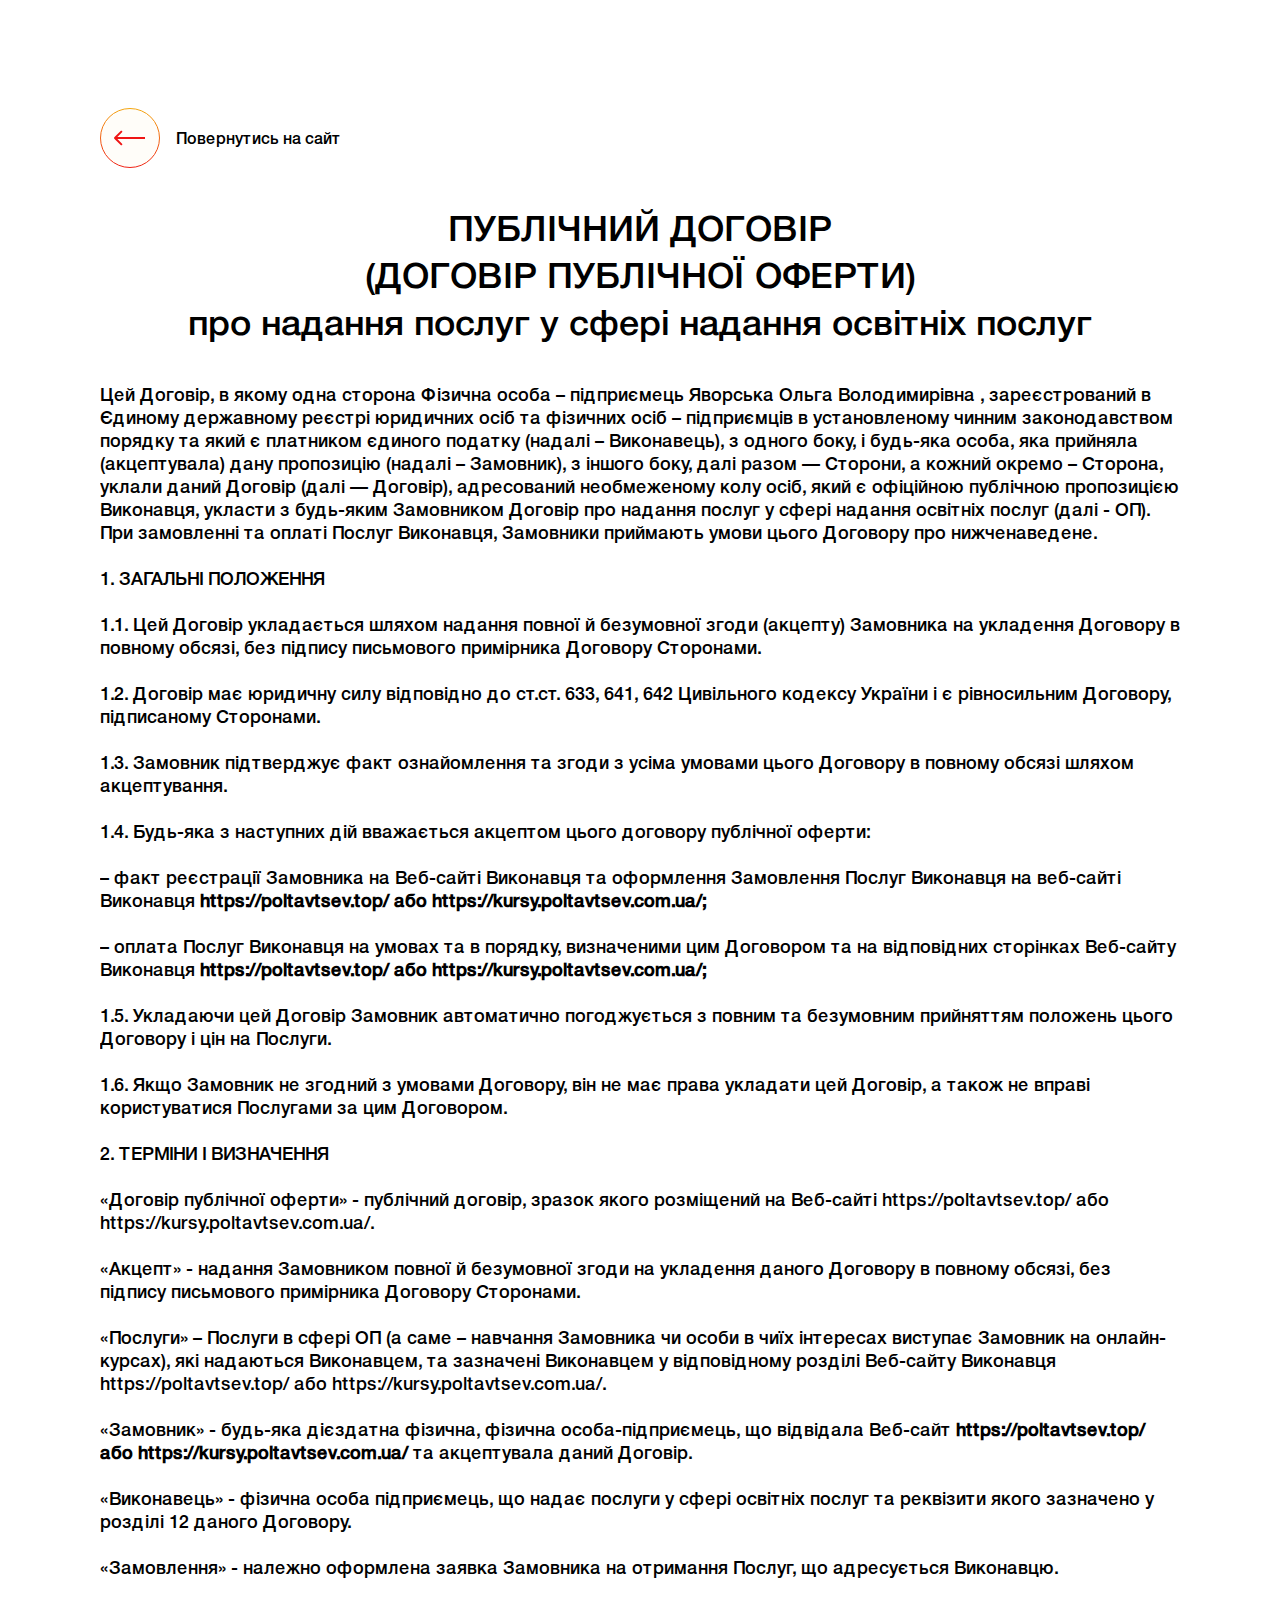
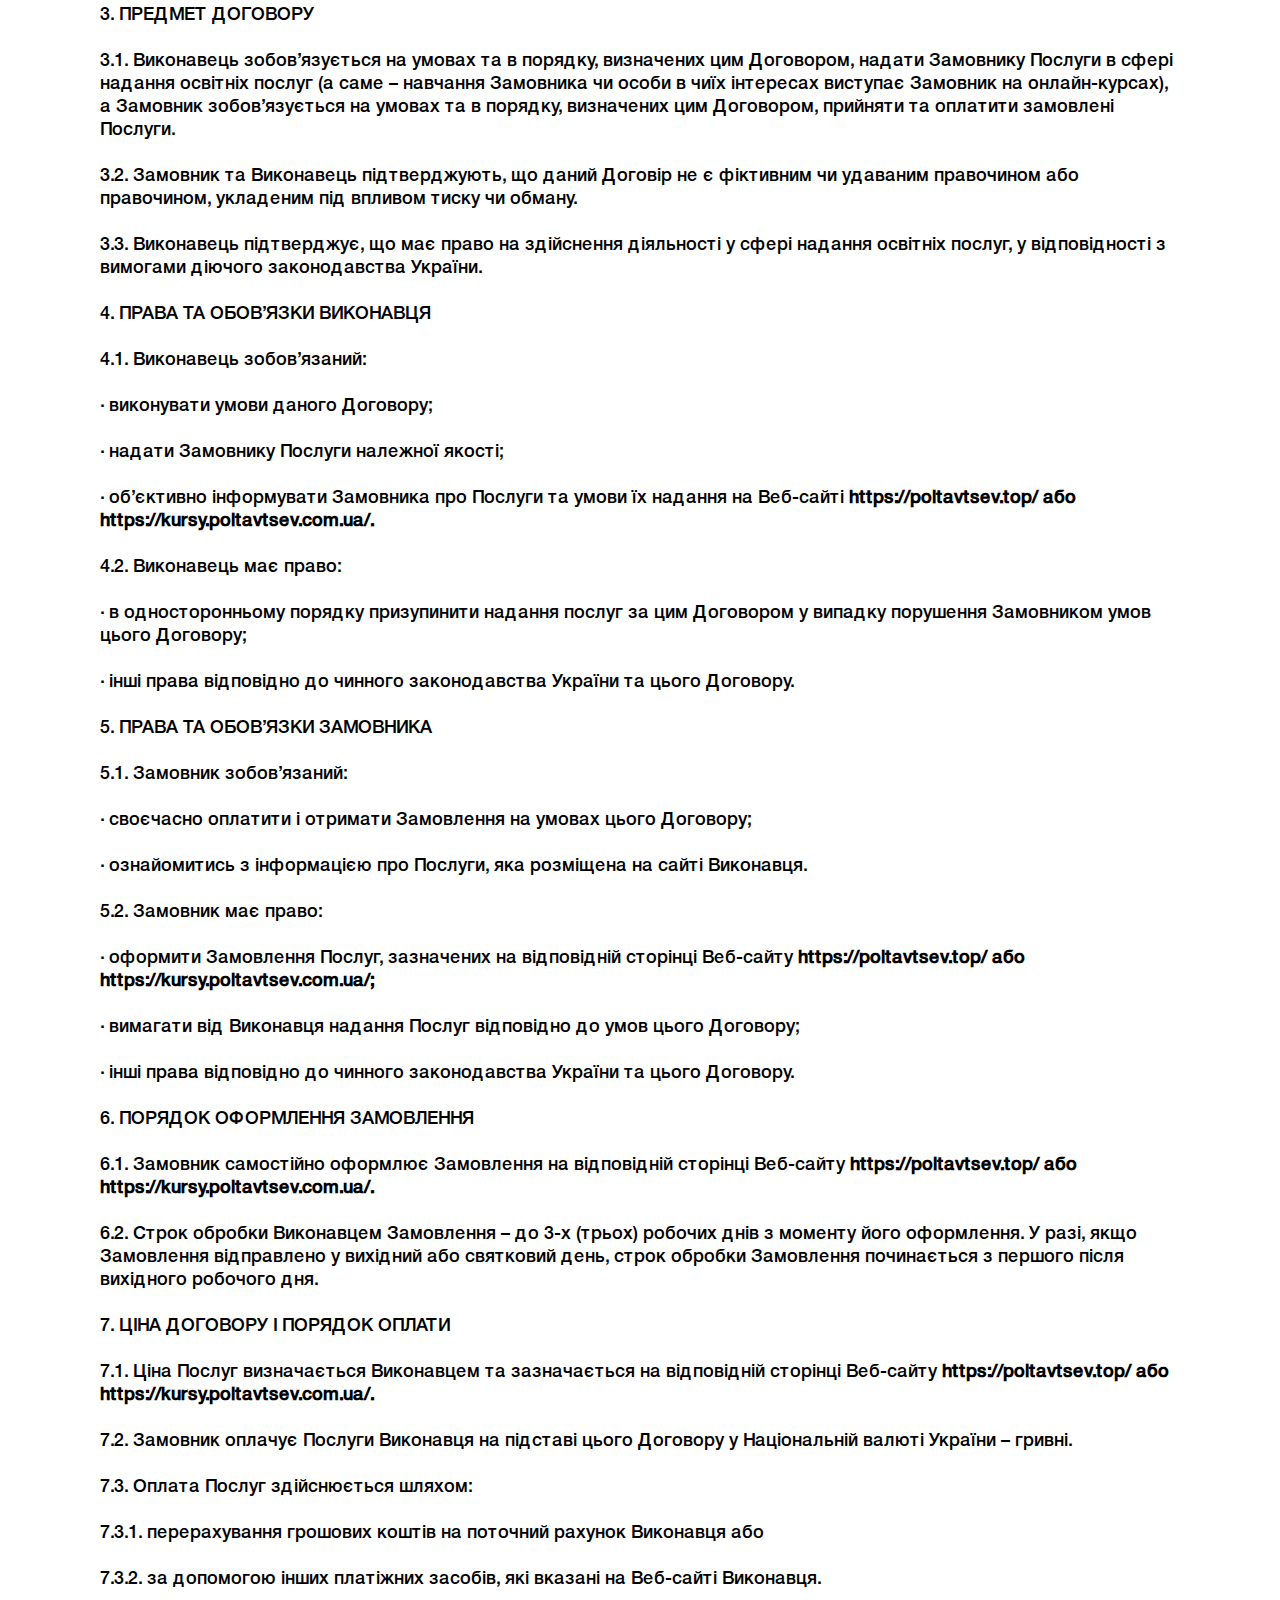
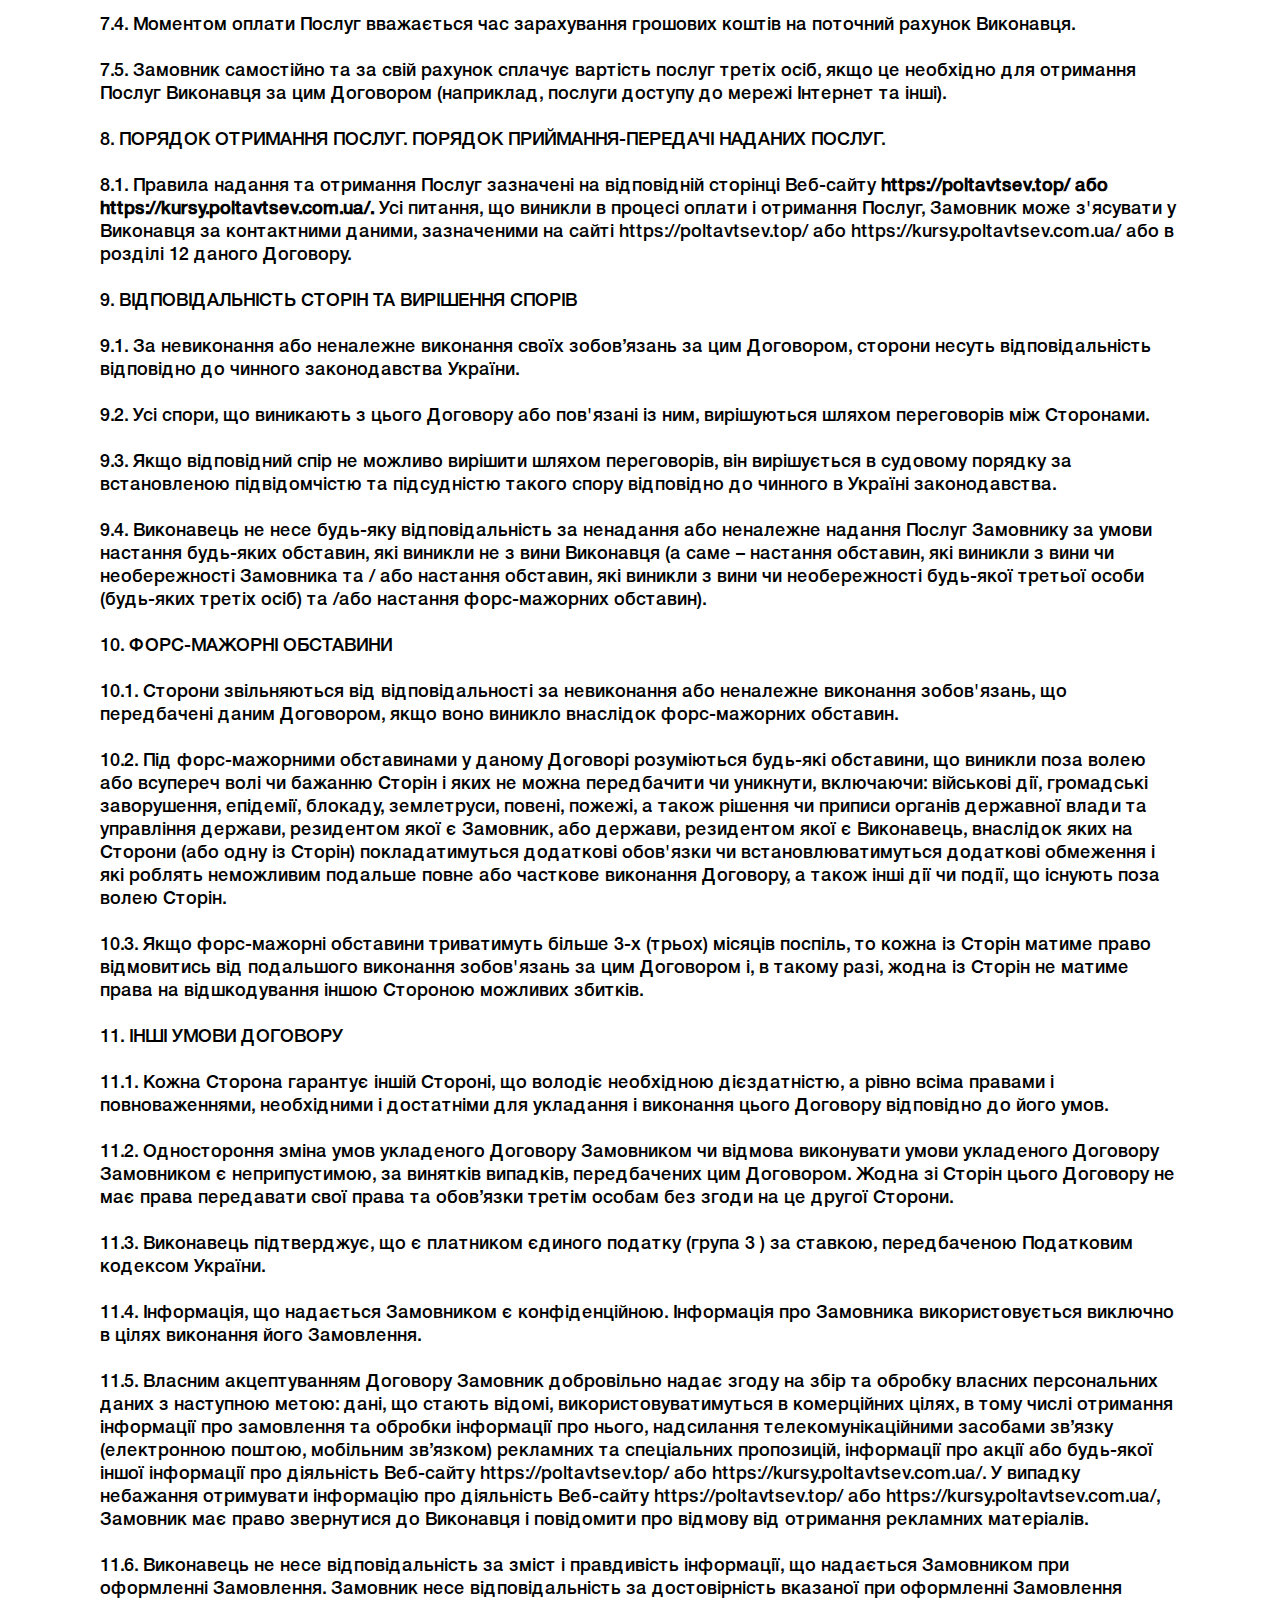
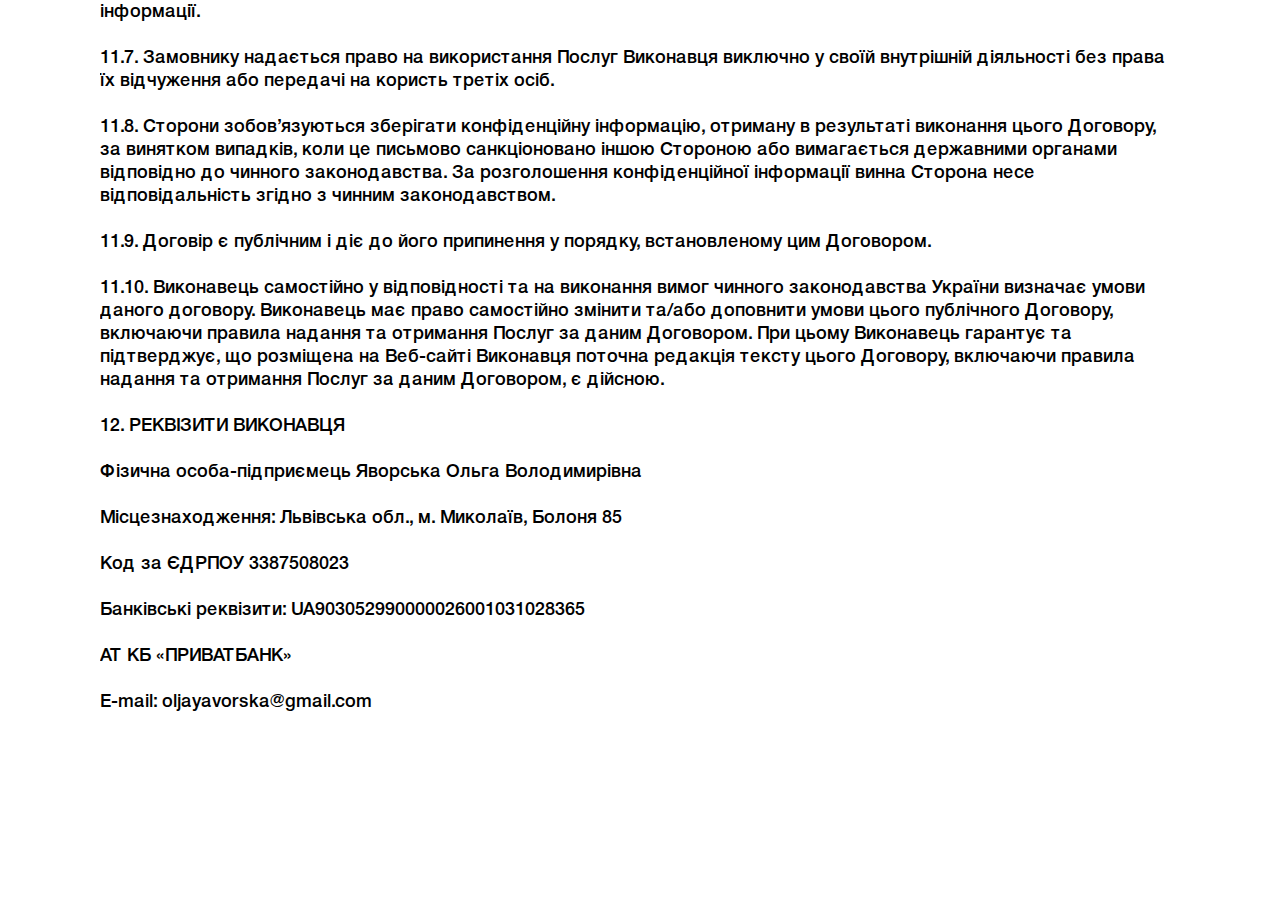
<file: public.html>
<!DOCTYPE html>
<html lang="en">
<head>
    <meta charset="UTF-8">
    <meta name="viewport" content="width=device-width, initial-scale=1.0">
    <title>Договір публічної оферти</title>
    <link rel="stylesheet" href="pages/PublicContract/css/style.css">
    <link rel="stylesheet" href="pages/PublicContract/css/fonts.css">
</head>
<body>
    <section class="selection">
    <div class="div">
        <a href="index.html"><img class="img" src="pages/PrivacyPolicy/images/btn_up.svg" alt="img"></a>
     <p> Повернутись на сайт
     </p>
    </div>
    <p class="top">
    ПУБЛІЧНИЙ ДОГОВІР<br> (ДОГОВІР ПУБЛІЧНОЇ ОФЕРТИ)<br> про надання послуг у сфері надання освітніх послуг
    </p>
    <pre class="main">
Цей Договір, в якому одна сторона Фізична особа – підприємець Яворська Ольга Володимирівна , зареєстрований в Єдиному державному реєстрі юридичних осіб та фізичних осіб – підприємців в установленому чинним законодавством порядку та який є платником єдиного податку (надалі – Виконавець), з одного боку, і будь-яка особа, яка прийняла (акцептувала) дану пропозицію (надалі – Замовник), з іншого боку, далі разом — Сторони, а кожний окремо – Сторона, уклали даний Договір (далі — Договір), адресований необмеженому колу осіб, який є офіційною публічною пропозицією Виконавця, укласти з будь-яким Замовником Договір про надання послуг у сфері надання освітніх послуг (далі - ОП). При замовленні та оплаті Послуг Виконавця, Замовники приймають умови цього Договору про нижченаведене.

1. ЗАГАЛЬНІ ПОЛОЖЕННЯ

1.1. Цей Договір укладається шляхом надання повної й безумовної згоди (акцепту) Замовника на укладення Договору в повному обсязі, без підпису письмового примірника Договору Сторонами.

1.2. Договір має юридичну силу відповідно до ст.ст. 633, 641, 642 Цивільного кодексу України і є рівносильним Договору, підписаному Сторонами.

1.3. Замовник підтверджує факт ознайомлення та згоди з усіма умовами цього Договору в повному обсязі шляхом акцептування.

1.4. Будь-яка з наступних дій вважається акцептом цього договору публічної оферти:

– факт реєстрації Замовника на Веб-сайті Виконавця та оформлення Замовлення Послуг Виконавця на веб-сайті Виконавця<b> https://poltavtsev.top/ або https://kursy.poltavtsev.com.ua/;</b>

– оплата Послуг Виконавця на умовах та в порядку, визначеними цим Договором та на відповідних сторінках Веб-сайту Виконавця <b>https://poltavtsev.top/ або https://kursy.poltavtsev.com.ua/;</b>

1.5. Укладаючи цей Договір Замовник автоматично погоджується з повним та безумовним прийняттям положень цього Договору і цін на Послуги.

1.6. Якщо Замовник не згодний з умовами Договору, він не має права укладати цей Договір, а також не вправі користуватися Послугами за цим Договором.

2. ТЕРМІНИ І ВИЗНАЧЕННЯ

«Договір публічної оферти» - публічний договір, зразок якого розміщений на Веб-сайті https://poltavtsev.top/ або https://kursy.poltavtsev.com.ua/.

«Акцепт» - надання Замовником повної й безумовної згоди на укладення даного Договору в повному обсязі, без підпису письмового примірника Договору Сторонами.

«Послуги» – Послуги в сфері ОП (а саме – навчання Замовника чи особи в чиїх інтересах виступає Замовник на онлайн-курсах), які надаються Виконавцем, та зазначені Виконавцем у відповідному розділі Веб-сайту Виконавця https://poltavtsev.top/ або https://kursy.poltavtsev.com.ua/.

«Замовник» - будь-яка дієздатна фізична, фізична особа-підприємець, що відвідала Веб-сайт <b>https://poltavtsev.top/ або https://kursy.poltavtsev.com.ua/</b> та акцептувала даний Договір.

«Виконавець» - фізична особа підприємець, що надає послуги у сфері освітніх послуг та реквізити якого зазначено у розділі 12 даного Договору.

«Замовлення» - належно оформлена заявка Замовника на отримання Послуг, що адресується Виконавцю.

3. ПРЕДМЕТ ДОГОВОРУ

3.1. Виконавець зобов’язується на умовах та в порядку, визначених цим Договором, надати Замовнику Послуги в сфері надання освітніх послуг (а саме – навчання Замовника чи особи в чиїх інтересах виступає Замовник на онлайн-курсах), а Замовник зобов’язується на умовах та в порядку, визначених цим Договором, прийняти та оплатити замовлені Послуги.

3.2. Замовник та Виконавець підтверджують, що даний Договір не є фіктивним чи удаваним правочином або правочином, укладеним під впливом тиску чи обману.

3.3. Виконавець підтверджує, що має право на здійснення діяльності у сфері надання освітніх послуг, у відповідності з вимогами діючого законодавства України.

4. ПРАВА ТА ОБОВ’ЯЗКИ ВИКОНАВЦЯ

4.1. Виконавець зобов’язаний:

· виконувати умови даного Договору;

· надати Замовнику Послуги належної якості;

· об’єктивно інформувати Замовника про Послуги та умови їх надання на Веб-сайті <b>https://poltavtsev.top/ або https://kursy.poltavtsev.com.ua/.</b>

4.2. Виконавець має право:

· в односторонньому порядку призупинити надання послуг за цим Договором у випадку порушення Замовником умов цього Договору;

· інші права відповідно до чинного законодавства України та цього Договору.

5. ПРАВА ТА ОБОВ’ЯЗКИ ЗАМОВНИКА

5.1. Замовник зобов’язаний:

· своєчасно оплатити і отримати Замовлення на умовах цього Договору;

· ознайомитись з інформацією про Послуги, яка розміщена на сайті Виконавця.

5.2. Замовник має право:

· оформити Замовлення Послуг, зазначених на відповідній сторінці Веб-сайту <b>https://poltavtsev.top/ або https://kursy.poltavtsev.com.ua/;</b>

· вимагати від Виконавця надання Послуг відповідно до умов цього Договору;

· інші права відповідно до чинного законодавства України та цього Договору.

6. ПОРЯДОК ОФОРМЛЕННЯ ЗАМОВЛЕННЯ

6.1. Замовник самостійно оформлює Замовлення на відповідній сторінці Веб-сайту <b>https://poltavtsev.top/ або https://kursy.poltavtsev.com.ua/.</b>

6.2. Строк обробки Виконавцем Замовлення – до 3-х (трьох) робочих днів з моменту його оформлення. У разі, якщо Замовлення відправлено у вихідний або святковий день, строк обробки Замовлення починається з першого після вихідного робочого дня.

7. ЦІНА ДОГОВОРУ І ПОРЯДОК ОПЛАТИ

7.1. Ціна Послуг визначається Виконавцем та зазначається на відповідній сторінці Веб-сайту <b>https://poltavtsev.top/ або https://kursy.poltavtsev.com.ua/.</b>

7.2. Замовник оплачує Послуги Виконавця на підставі цього Договору у Національній валюті України – гривні.

7.3. Оплата Послуг здійснюється шляхом:

7.3.1. перерахування грошових коштів на поточний рахунок Виконавця або

7.3.2. за допомогою інших платіжних засобів, які вказані на Веб-сайті Виконавця.

7.4. Моментом оплати Послуг вважається час зарахування грошових коштів на поточний рахунок Виконавця.

7.5. Замовник самостійно та за свій рахунок сплачує вартість послуг третіх осіб, якщо це необхідно для отримання Послуг Виконавця за цим Договором (наприклад, послуги доступу до мережі Інтернет та інші).

8. ПОРЯДОК ОТРИМАННЯ ПОСЛУГ. ПОРЯДОК ПРИЙМАННЯ-ПЕРЕДАЧІ НАДАНИХ ПОСЛУГ.

8.1. Правила надання та отримання Послуг зазначені на відповідній сторінці Веб-сайту <b>https://poltavtsev.top/ або https://kursy.poltavtsev.com.ua/.</b> Усі питання, що виникли в процесі оплати і отримання Послуг, Замовник може з'ясувати у Виконавця за контактними даними, зазначеними на сайті https://poltavtsev.top/ або https://kursy.poltavtsev.com.ua/ або в розділі 12 даного Договору.

9. ВІДПОВІДАЛЬНІСТЬ СТОРІН ТА ВИРІШЕННЯ СПОРІВ

9.1. За невиконання або неналежне виконання своїх зобов’язань за цим Договором, сторони несуть відповідальність відповідно до чинного законодавства України.

9.2. Усі спори, що виникають з цього Договору або пов'язані із ним, вирішуються шляхом переговорів між Сторонами.

9.3. Якщо відповідний спір не можливо вирішити шляхом переговорів, він вирішується в судовому порядку за встановленою підвідомчістю та підсудністю такого спору відповідно до чинного в Україні законодавства.

9.4. Виконавець не несе будь-яку відповідальність за ненадання або неналежне надання Послуг Замовнику за умови настання будь-яких обставин, які виникли не з вини Виконавця (а саме – настання обставин, які виникли з вини чи необережності Замовника та / або настання обставин, які виникли з вини чи необережності будь-якої третьої особи (будь-яких третіх осіб) та /або настання форс-мажорних обставин).

10. ФОРС-МАЖОРНІ ОБСТАВИНИ

10.1. Сторони звільняються від відповідальності за невиконання або неналежне виконання зобов'язань, що передбачені даним Договором, якщо воно виникло внаслідок форс-мажорних обставин.

10.2. Під форс-мажорними обставинами у даному Договорі розуміються будь-які обставини, що виникли поза волею або всупереч волі чи бажанню Сторін і яких не можна передбачити чи уникнути, включаючи: військові дії, громадські заворушення, епідемії, блокаду, землетруси, повені, пожежі, а також рішення чи приписи органів державної влади та управління держави, резидентом якої є Замовник, або держави, резидентом якої є Виконавець, внаслідок яких на Сторони (або одну із Сторін) покладатимуться додаткові обов'язки чи встановлюватимуться додаткові обмеження і які роблять неможливим подальше повне або часткове виконання Договору, а також інші дії чи події, що існують поза волею Сторін.

10.3. Якщо форс-мажорні обставини триватимуть більше 3-х (трьох) місяців поспіль, то кожна із Сторін матиме право відмовитись від подальшого виконання зобов'язань за цим Договором і, в такому разі, жодна із Сторін не матиме права на відшкодування іншою Стороною можливих збитків.

11. ІНШІ УМОВИ ДОГОВОРУ

11.1. Кожна Сторона гарантує іншій Стороні, що володіє необхідною дієздатністю, а рівно всіма правами і повноваженнями, необхідними і достатніми для укладання і виконання цього Договору відповідно до його умов.

11.2. Одностороння зміна умов укладеного Договору Замовником чи відмова виконувати умови укладеного Договору Замовником є неприпустимою, за винятків випадків, передбачених цим Договором. Жодна зі Сторін цього Договору не має права передавати свої права та обов’язки третім особам без згоди на це другої Сторони.

11.3. Виконавець підтверджує, що є платником єдиного податку (група 3 ) за ставкою, передбаченою Податковим кодексом України.

11.4. Інформація, що надається Замовником є конфіденційною. Інформація про Замовника використовується виключно в цілях виконання його Замовлення.

11.5. Власним акцептуванням Договору Замовник добровільно надає згоду на збір та обробку власних персональних даних з наступною метою: дані, що стають відомі, використовуватимуться в комерційних цілях, в тому числі отримання інформації про замовлення та обробки інформації про нього, надсилання телекомунікаційними засобами зв’язку (електронною поштою, мобільним зв’язком) рекламних та спеціальних пропозицій, інформації про акції або будь-якої іншої інформації про діяльність Веб-сайту https://poltavtsev.top/ або https://kursy.poltavtsev.com.ua/. У випадку небажання отримувати інформацію про діяльність Веб-сайту https://poltavtsev.top/ або https://kursy.poltavtsev.com.ua/, Замовник має право звернутися до Виконавця і повідомити про відмову від отримання рекламних матеріалів.

11.6. Виконавець не несе відповідальність за зміст і правдивість інформації, що надається Замовником при оформленні Замовлення. Замовник несе відповідальність за достовірність вказаної при оформленні Замовлення інформації.

11.7. Замовнику надається право на використання Послуг Виконавця виключно у своїй внутрішній діяльності без права їх відчуження або передачі на користь третіх осіб.

11.8. Сторони зобов’язуються зберігати конфіденційну інформацію, отриману в результаті виконання цього Договору, за винятком випадків, коли це письмово санкціоновано іншою Стороною або вимагається державними органами відповідно до чинного законодавства. За розголошення конфіденційної інформації винна Сторона несе відповідальність згідно з чинним законодавством.

11.9. Договір є публічним і діє до його припинення у порядку, встановленому цим Договором. 

11.10. Виконавець самостійно у відповідності та на виконання вимог чинного законодавства України визначає умови даного договору. Виконавець має право самостійно змінити та/або доповнити умови цього публічного Договору, включаючи правила надання та отримання Послуг за даним Договором. При цьому Виконавець гарантує та підтверджує, що розміщена на Веб-сайті Виконавця поточна редакція тексту цього Договору, включаючи правила надання та отримання Послуг за даним Договором, є дійсною.

12. РЕКВІЗИТИ ВИКОНАВЦЯ

Фізична особа-підприємець Яворська Ольга Володимирівна

Місцезнаходження: Львівська обл., м. Миколаїв, Болоня 85

Код за ЄДРПОУ 3387508023

Банківські реквізити: UA903052990000026001031028365

АТ КБ «ПРИВАТБАНК»

E-mail: oljayavorska@gmail.com
    </pre>
</section>
</body>
</html>
</file>
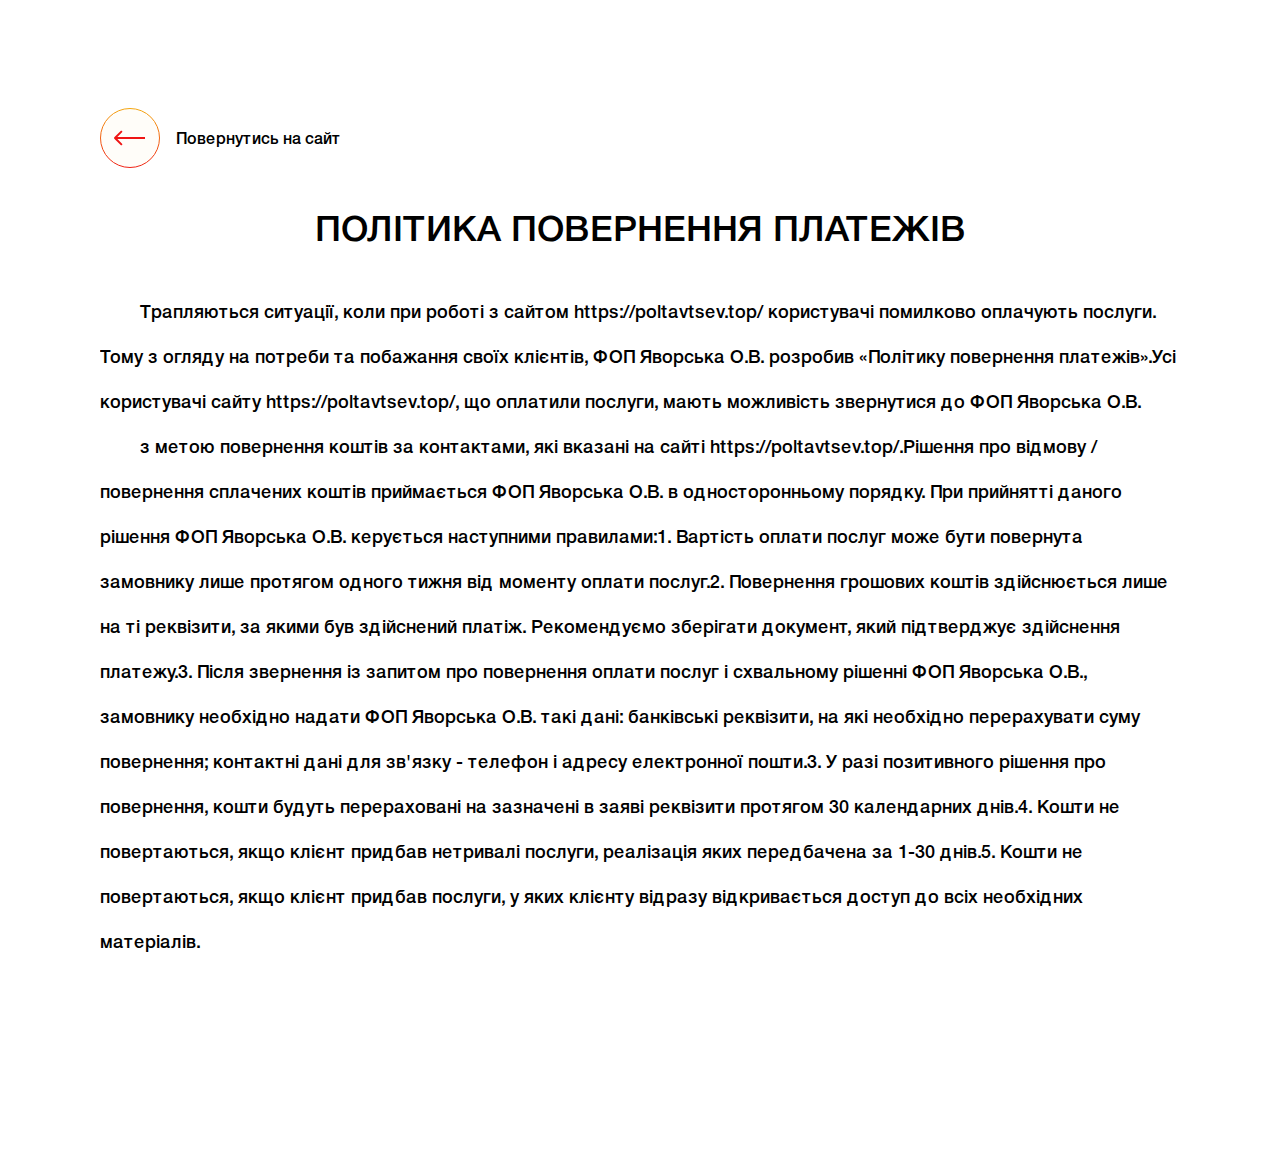
<file: return.html>
<!DOCTYPE html>
<html lang="en">
<head>
    <meta charset="UTF-8">
    <meta name="viewport" content="width=device-width, initial-scale=1.0">
    <title>Політика повернення платежів</title>
    <link rel="stylesheet" href="pages/ReturnPolicy/css/style.css">
    <link rel="stylesheet" href="pages/ReturnPolicy/css/fonts.css">
</head>
<body>
    <section class="selection">
    <div class="div">
        <a href="index.html"><img class="img" src="pages/PrivacyPolicy/images/btn_up.svg" alt="img"></a>
     <p> Повернутись на сайт
     </p>
    </div>
    <p class="top">
        ПОЛІТИКА ПОВЕРНЕННЯ ПЛАТЕЖІВ
    </p>
    <pre class="main">
        Трапляються ситуації, коли при роботі з сайтом https://poltavtsev.top/ користувачі помилково оплачують послуги. Тому з огляду на потреби та побажання своїх клієнтів, ФОП Яворська О.В. розробив «Політику повернення платежів».Усі користувачі сайту https://poltavtsev.top/, що оплатили послуги, мають можливість звернутися до ФОП Яворська О.В.
        з метою повернення коштів за контактами, які вказані на сайті https://poltavtsev.top/.Рішення про відмову / повернення сплачених коштів приймається ФОП Яворська О.В. в односторонньому порядку. При прийнятті даного рішення ФОП Яворська О.В. керується наступними правилами:1. Вартість оплати послуг може бути повернута замовнику лише протягом одного тижня від моменту оплати послуг.2. Повернення грошових коштів здійснюється лише на ті реквізити, за якими був здійснений платіж. Рекомендуємо зберігати документ, який підтверджує здійснення платежу.3. Після звернення із запитом про повернення оплати послуг і схвальному рішенні ФОП Яворська О.В., замовнику необхідно надати ФОП Яворська О.В. такі дані: банківські реквізити, на які необхідно перерахувати суму повернення; контактні дані для зв'язку - телефон і адресу електронної пошти.3. У разі позитивного рішення про повернення, кошти будуть перераховані на зазначені в заяві реквізити протягом 30 календарних днів.4. Кошти не повертаються, якщо клієнт придбав нетривалі послуги, реалізація яких передбачена за 1-30 днів.5. Кошти не повертаються, якщо клієнт придбав послуги, у яких клієнту відразу відкривається доступ до всіх необхідних матеріалів.
    </pre>
</section>
</body>
</html>
</file>
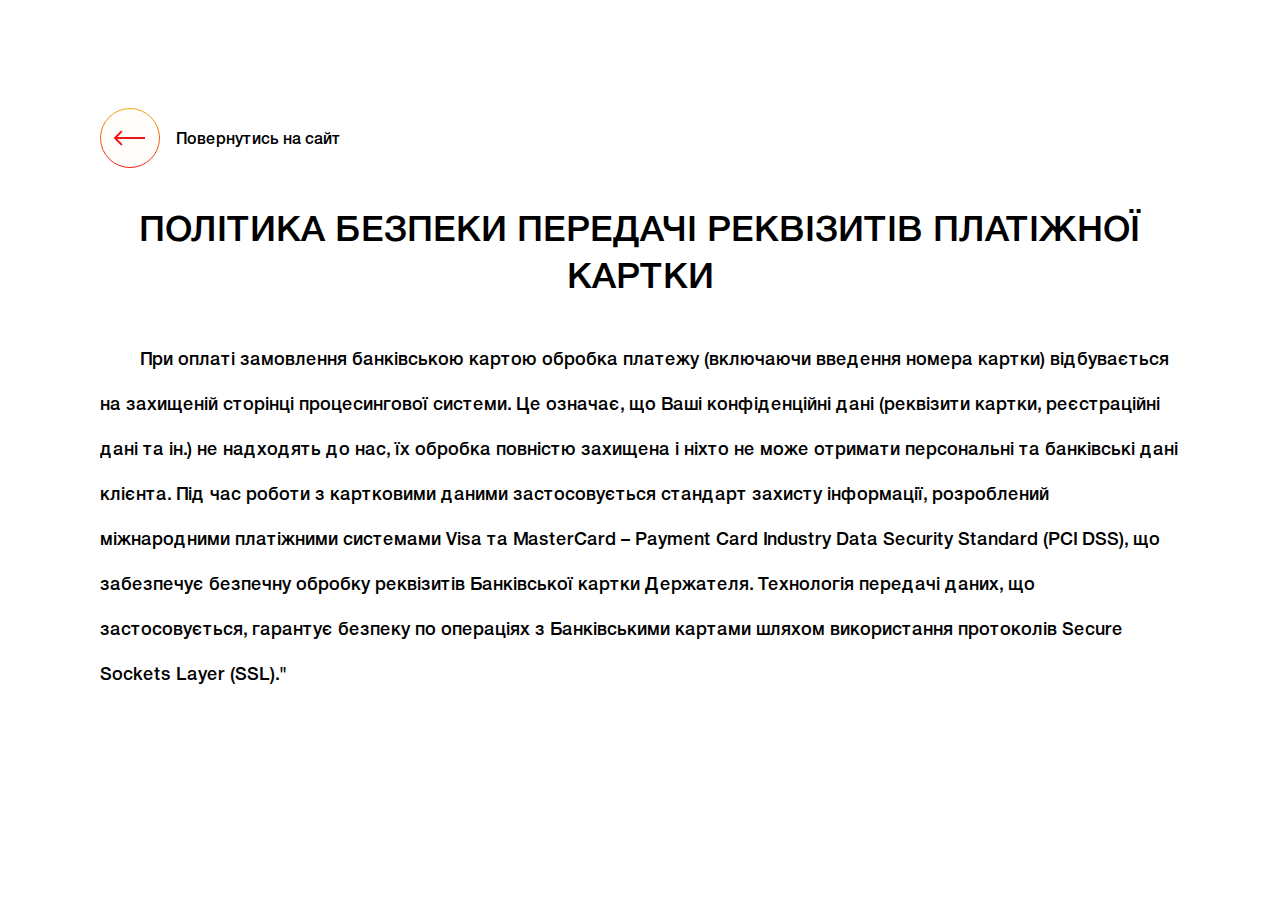
<file: safety.html>
<!DOCTYPE html>
<html lang="en">
<head>
    <meta charset="UTF-8">
    <meta name="viewport" content="width=device-width, initial-scale=1.0">
    <title>Політика безпеки передачі реквізитів платіжної картки</title>
    <link rel="stylesheet" href="pages/SafetyPolicy/css/style.css">
    <link rel="stylesheet" href="pages/SafetyPolicy/css/fonts.css">
</head>
<body>
    <section class="selection">
    <div class="div">
        <a href="index.html"><img class="img" src="pages/PrivacyPolicy/images/btn_up.svg" alt="img"></a>
     <p> Повернутись на сайт
     </p>
    </div>
    <p class="top">
    ПОЛІТИКА БЕЗПЕКИ ПЕРЕДАЧІ РЕКВІЗИТІВ ПЛАТІЖНОЇ КАРТКИ
    </p>
    <pre class="main">
        При оплаті замовлення банківською картою обробка платежу (включаючи введення номера картки) відбувається на захищеній сторінці процесингової системи. Це означає, що Ваші конфіденційні дані (реквізити картки, реєстраційні дані та ін.) не надходять до нас, їх обробка повністю захищена і ніхто не може отримати персональні та банківські дані клієнта. Під час роботи з картковими даними застосовується стандарт захисту інформації, розроблений міжнародними платіжними системами Visa та MasterCard – Payment Card Industry Data Security Standard (PCI DSS), що забезпечує безпечну обробку реквізитів Банківської картки Держателя. Технологія передачі даних, що застосовується, гарантує безпеку по операціях з Банківськими картами шляхом використання протоколів Secure Sockets Layer (SSL)."
    </pre>
</section>
</body>
</html>
</file>
<file: pages/PublicContract/css/style.css>
body {
    padding: 0 0 37px 0;
    max-width: 1920px;
    margin-inline: auto;
}
.selection {
    max-width: 1720px;
    padding: 100px;
}
.container {
    max-width: 1720px;
    padding: 0 30px;
}
.img {
}
 
.div {
    display: flex;
    justify-content: left;
    gap: 16px;
    align-items: center;
    margin-bottom: 30px;
    font-family: HelveticaNeueCyr;
}
.top {
    font-family: HelveticaNeueCyr;
    font-size: 36px;
    font-weight: 550;
    line-height: 47px;
    letter-spacing: 0em;
    text-align: center;

}
.main {
 
font-family: HelveticaNeueCyr;
font-size: 18px;
font-weight: 400;
line-height: 23px;
letter-spacing: 0em;
text-align: left;

    hyphens: auto;
    white-space: pre-wrap;
    overflow:auto;
    border: 0; 
}
@media (max-width: 768px) {
    .main {
        font-size: 16px;
    }
    .top {
        font-size: 18px;
    }
    .selection {
        padding: 30px;
    }
    }
</file>
<file: pages/PublicContract/css/fonts.css>
@font-face {
	font-family: 'HelveticaNeueCyr';
	src: url('../fonts/HelveticaNeueCyr-Medium.eot'); /* IE 9 Compatibility Mode */
    src: url('../fonts/HelveticaNeueCyr-Medium.woff');
    font-weight: normal;
    font-style: normal;
}
</file>
<file: pages/ReturnPolicy/css/style.css>
body {
    padding: 0 0 37px 0;
    max-width: 1920px;
    margin-inline: auto;
}
.selection {
    max-width: 1720px;
    padding: 100px;
}
.container {
    max-width: 1720px;
    padding: 0 30px;
}
.img {
}
 
.div {
    display: flex;
    justify-content: left;
    gap: 16px;
    align-items: center;
    margin-bottom: 30px;
    font-family: HelveticaNeueCyr;
}
.top {
    font-family: HelveticaNeueCyr;
    font-size: 36px;
    font-weight: 550;
    line-height: 47px;
    letter-spacing: 0em;
    text-align: center;

}
.main {
    
    font-family: HelveticaNeueCyr;
    font-size: 18px;
    font-weight: 400;
    line-height: 45px;
    letter-spacing: 0em;
    text-align: left;
    

    hyphens: auto;
    white-space: pre-wrap;
    overflow:auto;
    border: 0; 
}
@media (max-width: 768px) {
    .main {
        font-size: 16px;
    }
    .top {
        font-size: 18px;
    }
    .selection {
        padding: 30px;
    }
    }
</file>
<file: pages/ReturnPolicy/css/fonts.css>
@font-face {
	font-family: 'HelveticaNeueCyr';
	src: url('../fonts/HelveticaNeueCyr-Medium.eot'); /* IE 9 Compatibility Mode */
    src: url('../fonts/HelveticaNeueCyr-Medium.woff');
    font-weight: normal;
    font-style: normal;
}
</file>
<file: pages/SafetyPolicy/css/style.css>
body {
    padding: 0 0 37px 0;
    max-width: 1920px;
    margin-inline: auto;
}
.selection {
    max-width: 1720px;
    padding: 100px;
}
.container {
    max-width: 1720px;
    padding: 0 30px;
}
.img {
}
 
.div {
    display: flex;
    justify-content: left;
    gap: 16px;
    align-items: center;
    margin-bottom: 30px;
    font-family: HelveticaNeueCyr;
}
.top {
    font-family: HelveticaNeueCyr;
    font-size: 36px;
    font-weight: 550;
    line-height: 47px;
    letter-spacing: 0em;
    text-align: center;

}
.main {
 
    font-family: HelveticaNeueCyr;
    font-size: 18px;
    font-weight: 400;
    line-height: 45px;
    letter-spacing: 0em;
    text-align: left;
    

    hyphens: auto;
    white-space: pre-wrap;
    overflow:auto;
    border: 0; 
}
@media (max-width: 768px) {
    .main {
        font-size: 16px;
    }
    .top {
        font-size: 18px;
    }
    .selection {
        padding: 30px;
    }
    }
</file>
<file: pages/SafetyPolicy/css/fonts.css>
@font-face {
	font-family: 'HelveticaNeueCyr';
	src: url('../fonts/HelveticaNeueCyr-Medium.eot'); /* IE 9 Compatibility Mode */
    src: url('../fonts/HelveticaNeueCyr-Medium.woff');
    font-weight: normal;
    font-style: normal;
}
</file>
